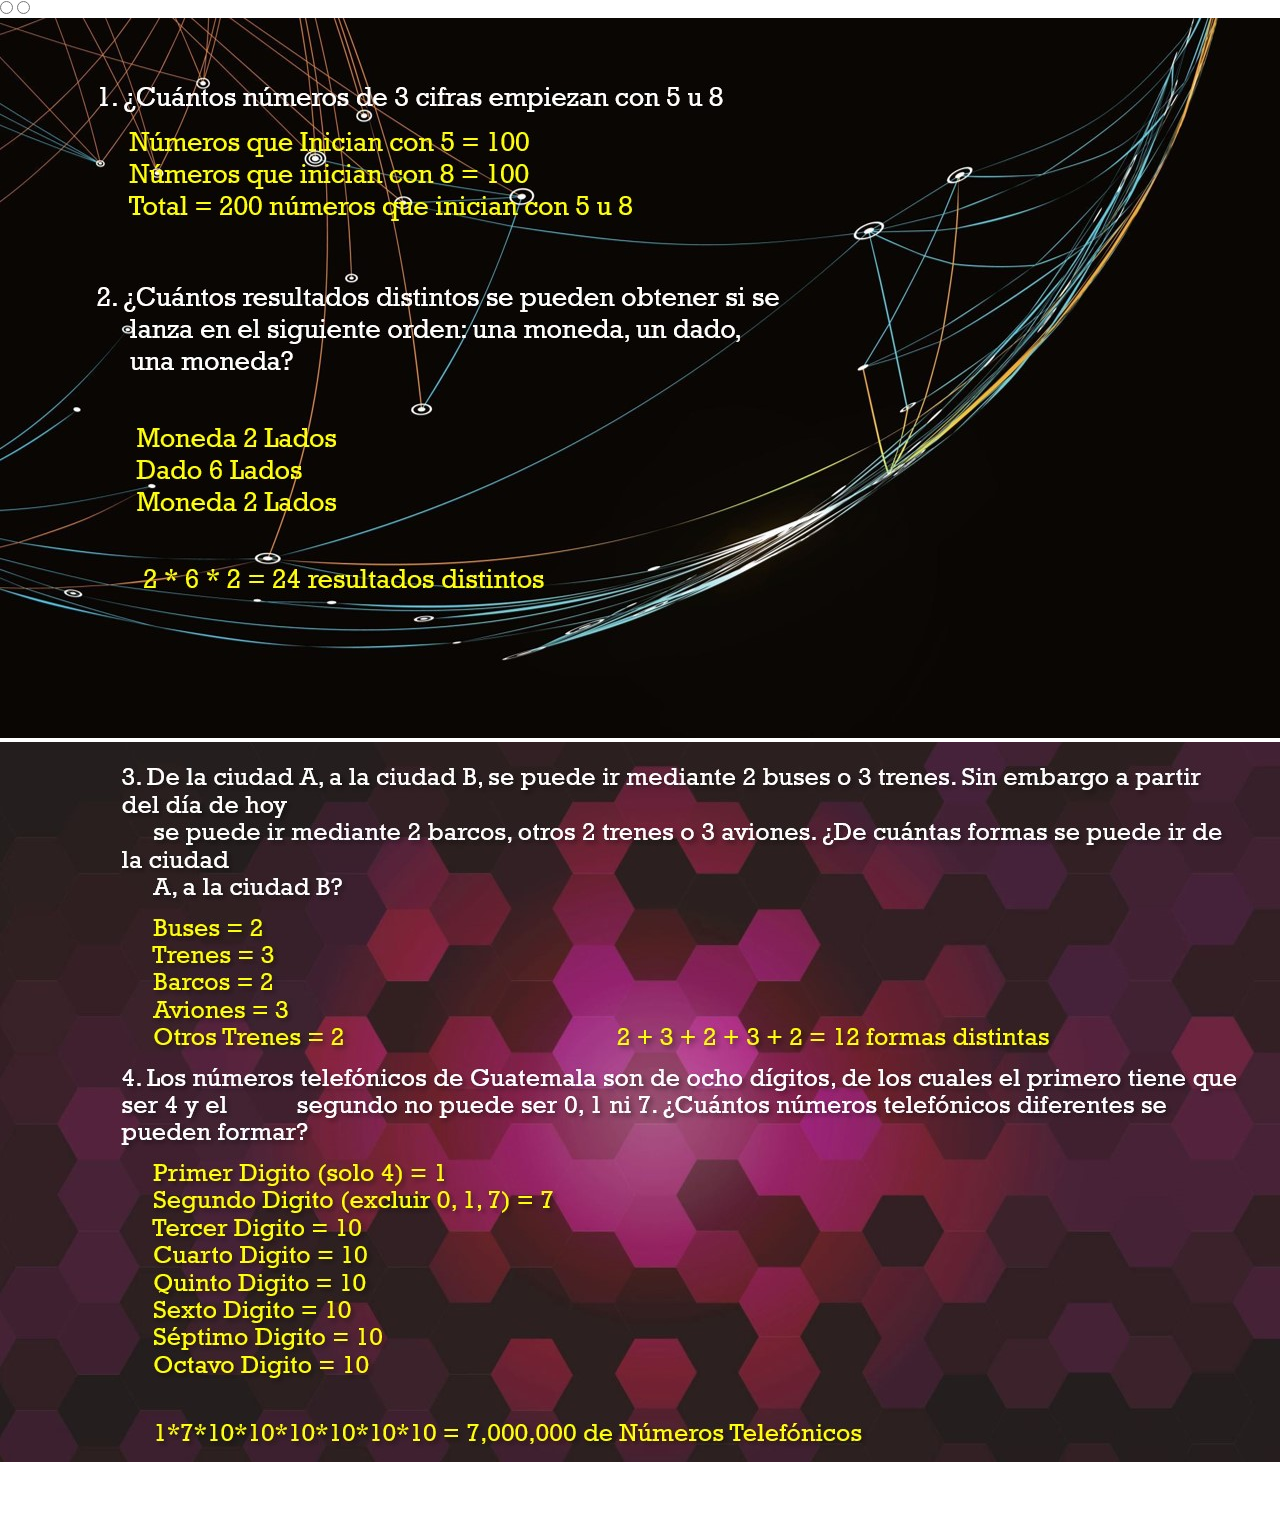
<file: proyecto de mate dicreta/tarea1.html>
<!DOCTYPE html>
<html lang="en">
<head>
    <meta charset="UTF-8">
    <link rel="stylesheet" href="estilos.css">
    <title>Tarea 1</title>
</head>
<body>
    <!--imagen start-->
    <div class="imagen">
        <div class="imagen">
            <!--radio button start-->
            <input type="radio" name="radio-btn" id="radio1">
            <input type="radio" name="radio-btn" id="radio2">
            <!--radio button end-->
            <!--slide images start-->
            <div class="imagen">
                <img src="presentacion 1.jpg">
            </div>
            <div class="imagen">
                <img src="presentacion 2.jpg">
            </div>
            
            <div>
                <ul>
                    <li><a href="enlase2.html">IR A TAREAS</a></li>
                </ul>
            </div>
            <br>
            <div>
                <ul>
                    <li><a href="index.html">MENU PRINCIPAL DEL PORTAFOLIO</a></li>
                </ul>
            </div>
            
            
            <!--slide images end-->

        </div>

    </div>
    <!--imagen end-->

</body>
</html>
</file>
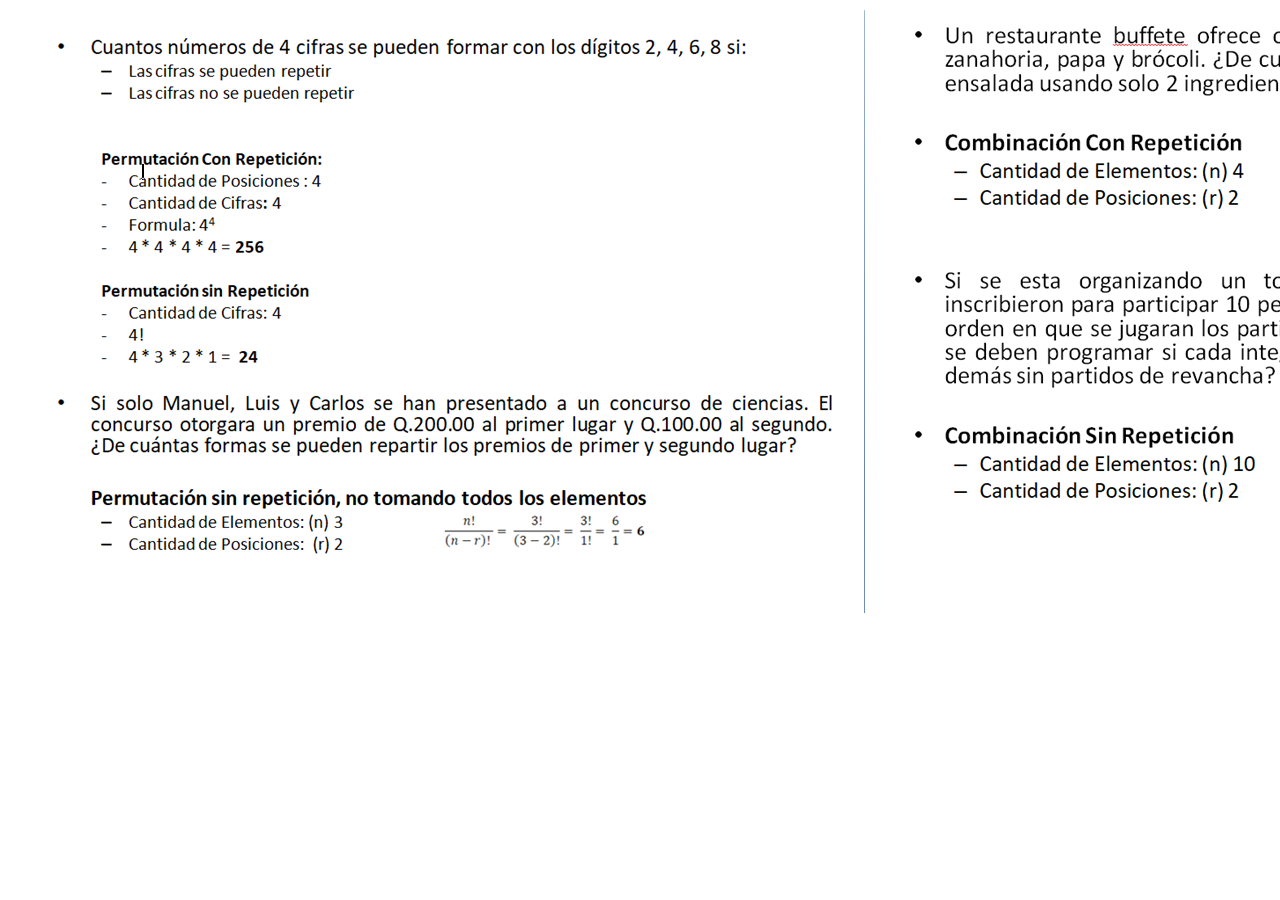
<file: proyecto de mate dicreta/tarea2.html>
<!DOCTYPE html>
<html lang="en">
<head>
    <meta charset="UTF-8">
    <link rel="stylesheet" href="estilos.css">
    <title>Tarea 2</title>
</head>
<body>
    <img src="tarea2.jpg">
    <div>
        <ul>
            <li><a href="enlase2.html">IR A TAREAS</a></li>
        </ul>
    </div>
    <br>
    <div>
        <ul>
            <li><a href="index.html">MENU PRINCIPAL DEL PORTAFOLIO</a></li>
        </ul>
    </div>
   
</body>
</html>
</file>
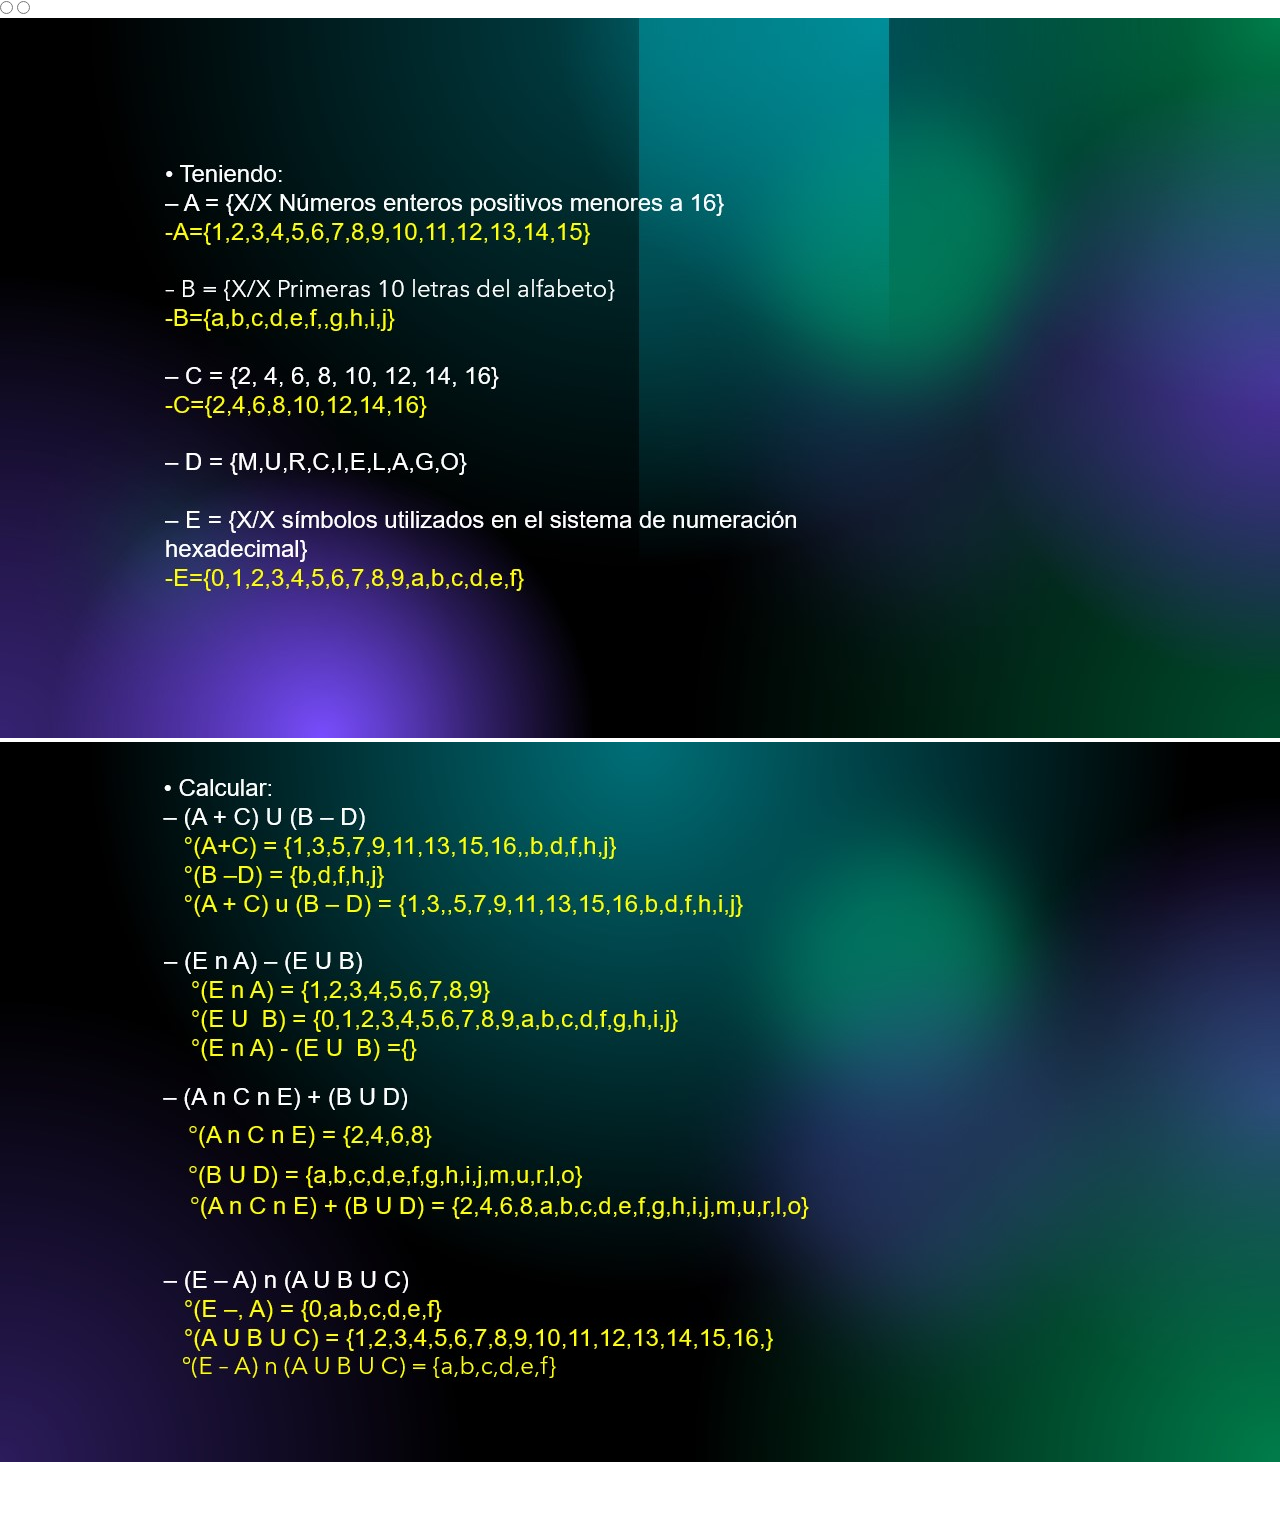
<file: proyecto de mate dicreta/tarea3.html>
<!DOCTYPE html>
<html lang="en">
<head>
    <meta charset="UTF-8">
    <link rel="stylesheet" href="estilos.css">
    <title>Tarea 3</title>
</head>
<body>
    <!--imagen start-->
    <div class="imagen">
        <div class="imagen">
            <!--radio button start-->
            <input type="radio" name="radio-btn" id="radio1">
            <input type="radio" name="radio-btn" id="radio2">
            <!--radio button end-->
            <!--slide images start-->
            <div class="imagen">
                <img src="tarea3.jpg">
            </div>
            <div class="imagen">
                <img src="tarea3.3.jpg">
            </div>
            <div>
                <ul>
                    <li><a href="enlase2.html">IR A TAREAS</a></li>
                </ul>
            </div>
            <br>
            <div>
                <ul>
                    <li><a href="index.html">MENU PRINCIPAL DEL PORTAFOLIO</a></li>
                </ul>
            </div>
            <!--slide images end-->

        </div>

    </div>
    <!--imagen end-->

</body>
</html>
</file>
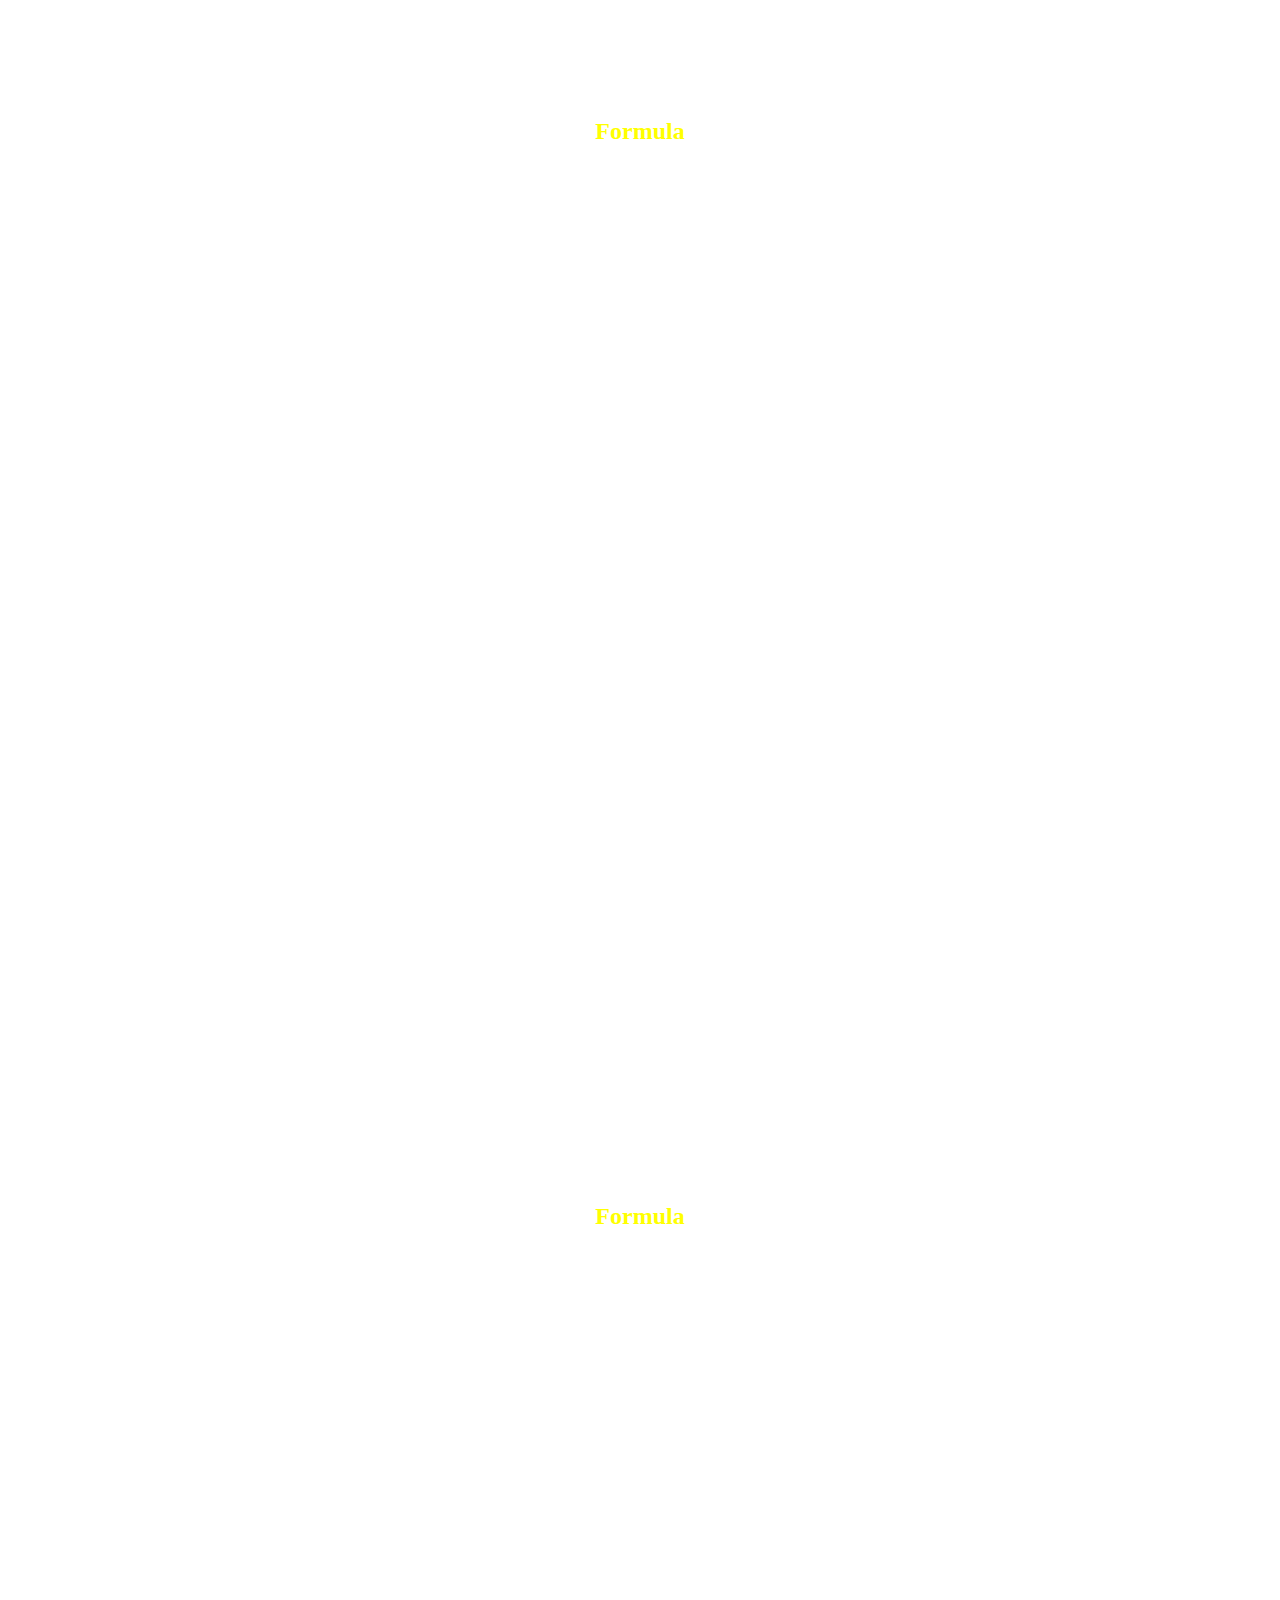
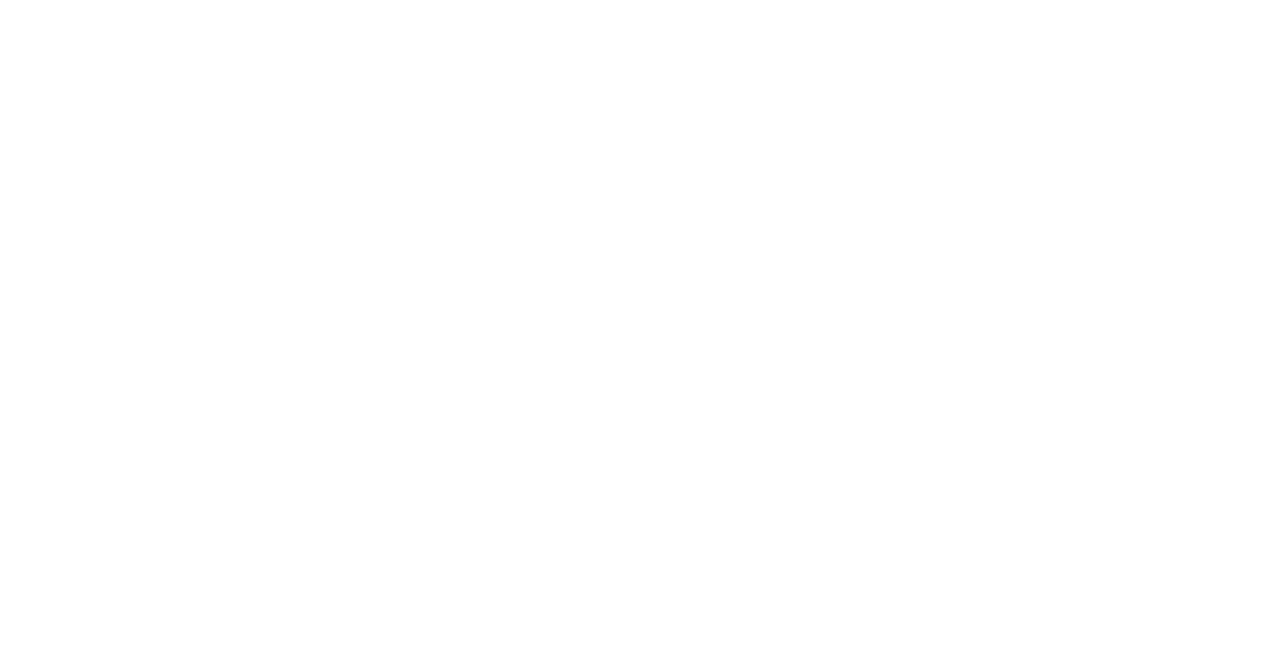
<file: proyecto de mate dicreta/tarea4.html>
<!DOCTYPE html>
<html lang="en">
<head>
    <meta charset="UTF-8">
    <link rel="stylesheet" href="tarea4.css">
    <title>Tarea 4</title>
</head>
<body>
    <center>
        <div>
            <h1 style="color: white;">EJERCICIO 1</h1>
        </div>
         <br>
       
        <div>
            <h2 style="color: yellow;">Formula</h2>
            <h2 style="color: white;">(2n + 1) = n(n+2)</h2>
        </div>
        <br>

        <div>
            <h2 style="color: white;">Cambiar por 1</h2>
            <h2 style="color: white;">(2(1)) + 1) = 1(1+2)</h2>
            <h2 style="color: white;">2 + 1 = 1(3)</h2>
            <h2 style="color: white;">3 = 3</h2>
        </div>
        <br>

        <div>
            <h2 style="color: white;">Comprobar con K</h2>
            <h2 style="color: white;">(2k + 1) = k(k+2)</h2>
        </div>
        <br>

        <div>
            <h2 style="color: white;">Comprobar con k + 1</h2>
            <h2 style="color: white;">(2k + 1 + 1) = k + 1 (k + 1 +2)</h2>
            <h2 style="color: white;">(2(k + 1) + 1) = k + 1 (k + 1 +2)</h2>
            <h2 style="color: white;">(2(k + 1) + 1) = (k + 1) (k + 3)</h2>
        </div>
        <br>

        <div>
            <h2 style="color: white;">Comprobación</h2>
            <h2 style="color: white;">K(k + 2) + 2(k + 1) + 1</h2>
            <h2 style="color: white;">K2 + 2k + 2k + 2 + 1</h2>
            <h2 style="color: white;">K2 + 4k + 3</h2>
            <h2 style="color: white;">(k + 1) (k + 3)</h2>
         </div>
        <br>

        <div>
            <h1 style="color: white;">EJERCICIO 2</h1>
        </div>
        <br>

        <div>
            <h2 style="color: yellow;">Formula</h2>
            <h2 style="color: white;">4n + 1 = n(2n+3)</h2>
        </div>
        <br>

        <div>
            <h2 style="color: white;">Cambiar por 1</h2>
            <h2 style="color: white;">4(1) + 1 = 1(2(1) + 3)</h2>
            <h2 style="color: white;">4 + 1 = 1 (2 + 3)</h2>
            <h2 style="color: white;">5 = 5</h2>
        </div>
        <br>

        <div>
            <h2 style="color: white;">Comprobar con K</h2>
            <h2 style="color: white;">4k + 1 = k(2k + 3)</h2>
        </div>
        <br>

        <div>
            <h2 style="color: white;">Comprobar con k + 1</h2>
            <h2 style="color: white;">4(k + 1) + 1 = k + 1 (2(k + 1) +3)</h2>
            <h2 style="color: white;">4k + 4 + 1 = k + 1 (2k + 2 +3)</h2>
            <h2 style="color: white;">4k + 4 + 1 = 2k2 + 2k + 3k + 2k + 2 + 3</h2>
            <h2 style="color: white;">4k + 4 + 1 = 2k2 + 7k + 5</h2>
        </div>
        <br>

        <div>
            <h2 style="color: white;">Comprobación</h2>
            <h2 style="color: white;">K(2k + 3) + 4k + 4 + 1</h2>
            <h2 style="color: white;">2k2 + 3k + 4k + 4 + 1</h2>
            <h2 style="color: white;">2k2 + 7k + 5</h2>
        </div>
    
    </center>
    <div>
        <ul>
            <li style="color: white;"><a href="enlase2.html" style="color: white;">IR A TAREAS</a></li>
        </ul>
    </div>
    <br>
    
    <div>
        <ul>
            <li style="color: white;"><a href="index.html" style="color: white;">MENU PRINCIPAL DEL PORTAFOLIO</a></li>
        </ul>
    </div>
           
            
        
   
</body>
</html>
</file>
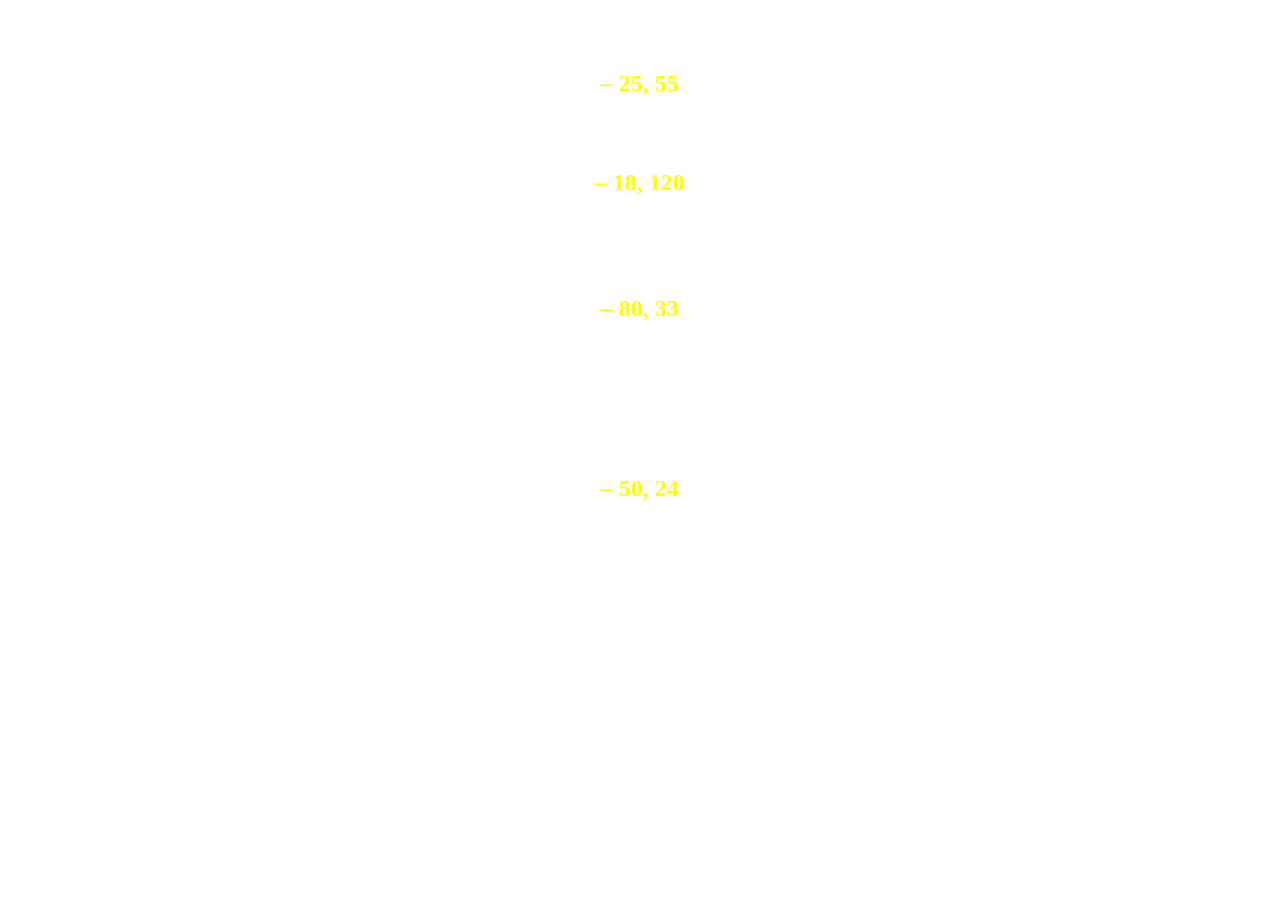
<file: proyecto de mate dicreta/tarea5.html>
<!DOCTYPE html>
<html lang="en">
<head>
    <meta charset="UTF-8">
    <link rel="stylesheet" href="estilos.css">
    <title>Tarea 5</title>
</head>
<bod>
    <center>
        <div>
            <div>
                <h1>• Utilizando el algoritmo de EUCLIDES calcular el MCD de:</h1>
            </div>
            <br>

            <div>
                <h2 style="color: yellow;">– 25, 55</h2>
                <h2 style="color: white;">• 55 = 25 * 2 + 5</h2>
                <h2 style="color: white;">• 25 = 5 * 5 + 0</h2>
            </div>
            <br>

            <div>
                <h2 style="color: yellow;">– 18, 120</h2>
                <h2 style="color: white;">• 120 = 18 * 6 + 12</h2>
                <h2 style="color: white;">• 18 = 12 * 1 + 6</h2>
                <h2 style="color: white;">• 12 = 6 * 2 + 0</h2>
            </div>
            <br>

            <div>
                <h2 style="color: yellow;">– 80, 33</h2>
                <h2 style="color: white;">• 80 = 33 * 2 + 14</h2>
                <h2 style="color: white;;">• 33 = 14 * 2 + 5</h2>
                <h2 style="color: white;">• 14 = 5 * 2 + 4</h2>
                <h2 style="color: white;">• 5 = 4 * 1 + 1</h2>
                <h2 style="color: white;">• 4 = 1 * 4 + 0</h2>
            </div>
            <br>

            <div>
                <h2 style="color: yellow;">– 50, 24</h2>
                <h2 style="color: white;">• 50 = 24 * 2 + 2</h2>
                <h2 style="color: white;">• 24 = 2 * 12 + 0</h2>
            </div>

        </div>
    </center>
        
    <div>
        <ul>
            <li><a href="enlase2.html">IR A TAREAS</a></li>
        </ul>
    </div>
    <br>
    <div>
        <ul>
            <li><a href="index.html">MENU PRINCIPAL DEL PORTAFOLIO</a></li>
        </ul>
    </div>
</body>
</html>
</file>
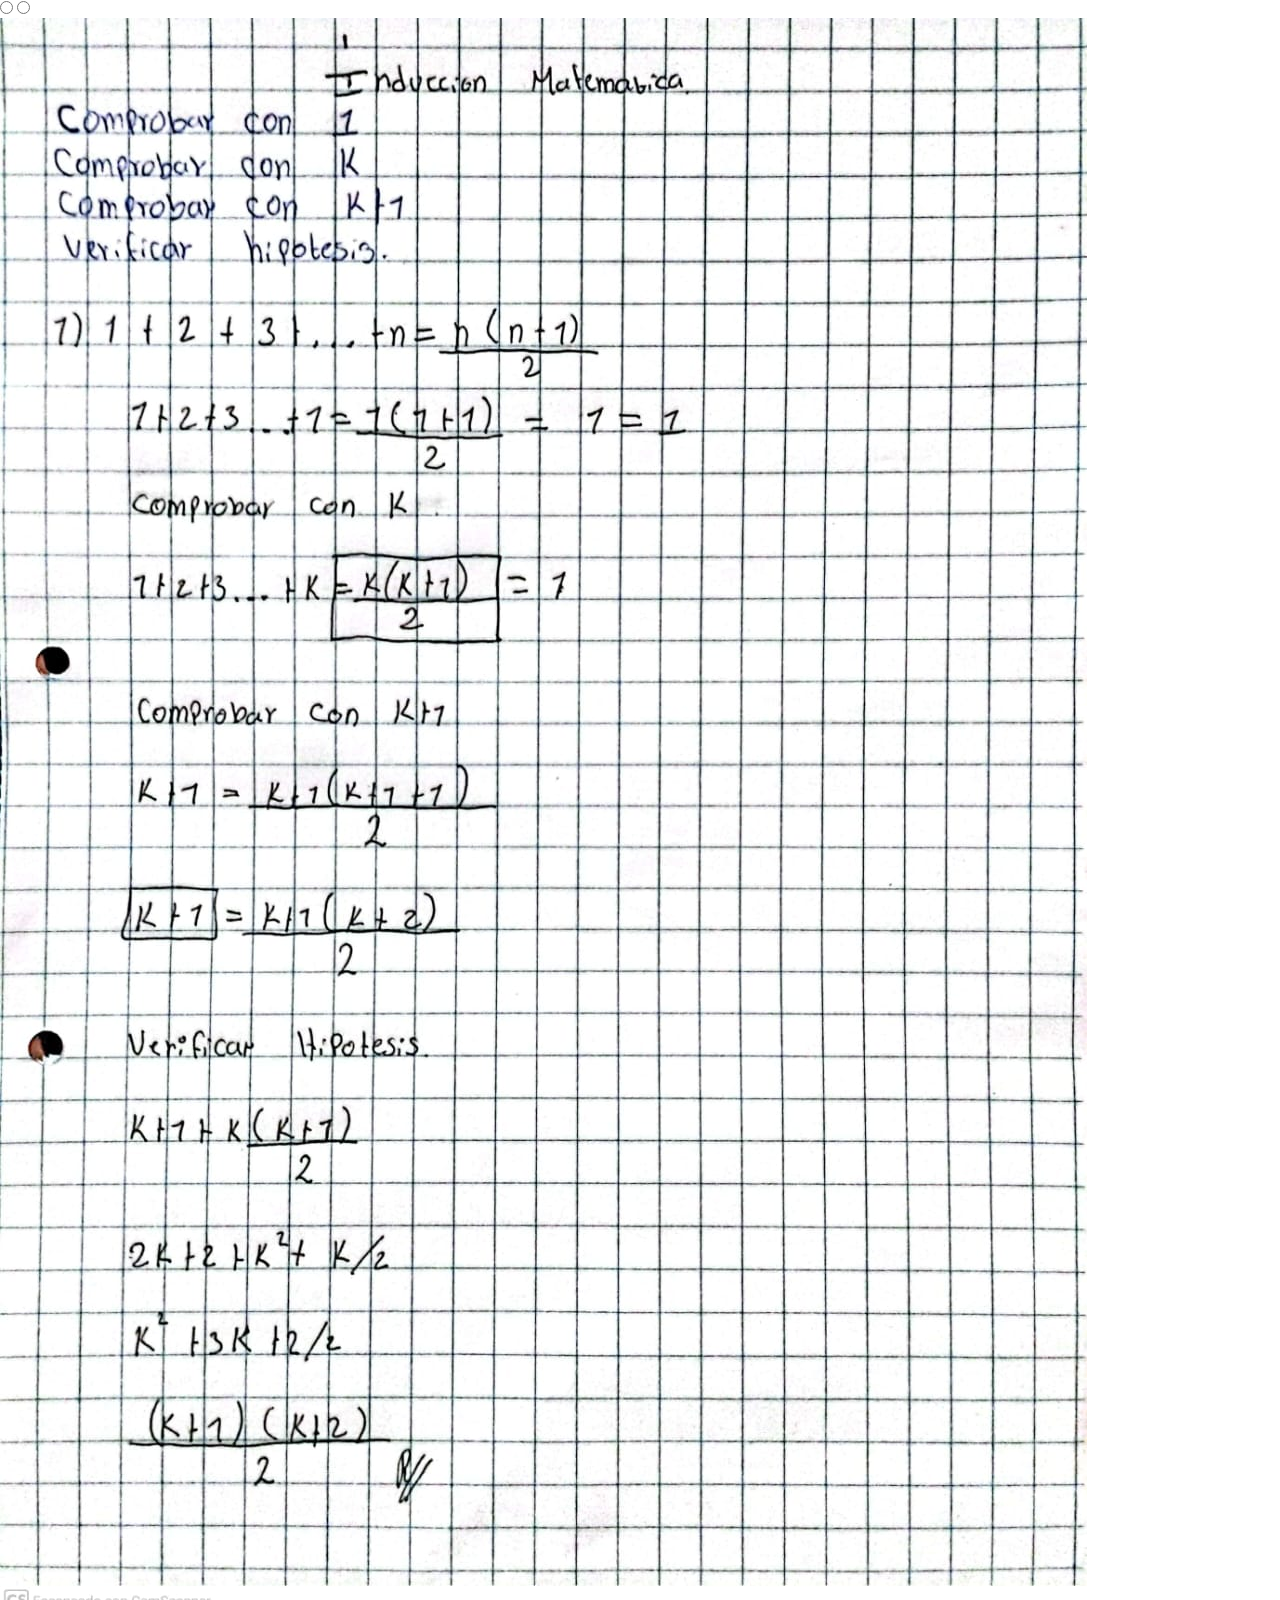
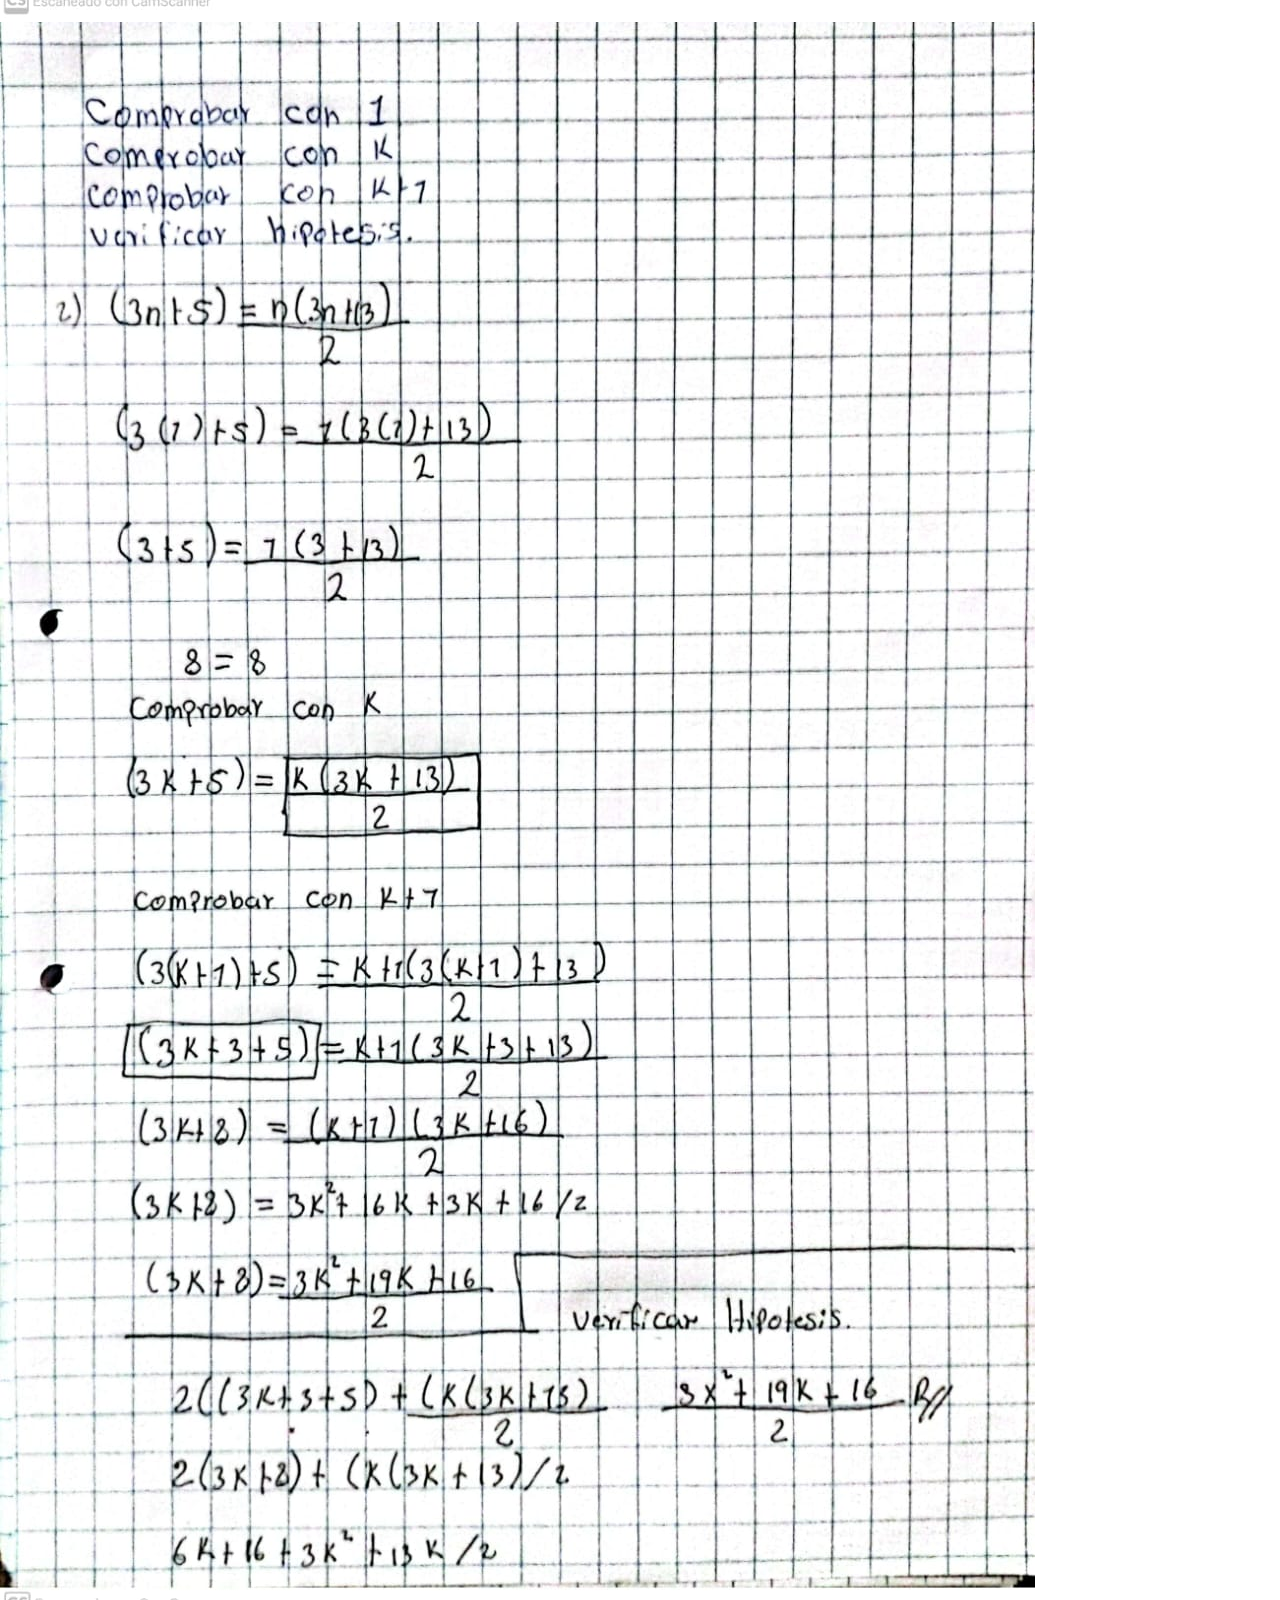
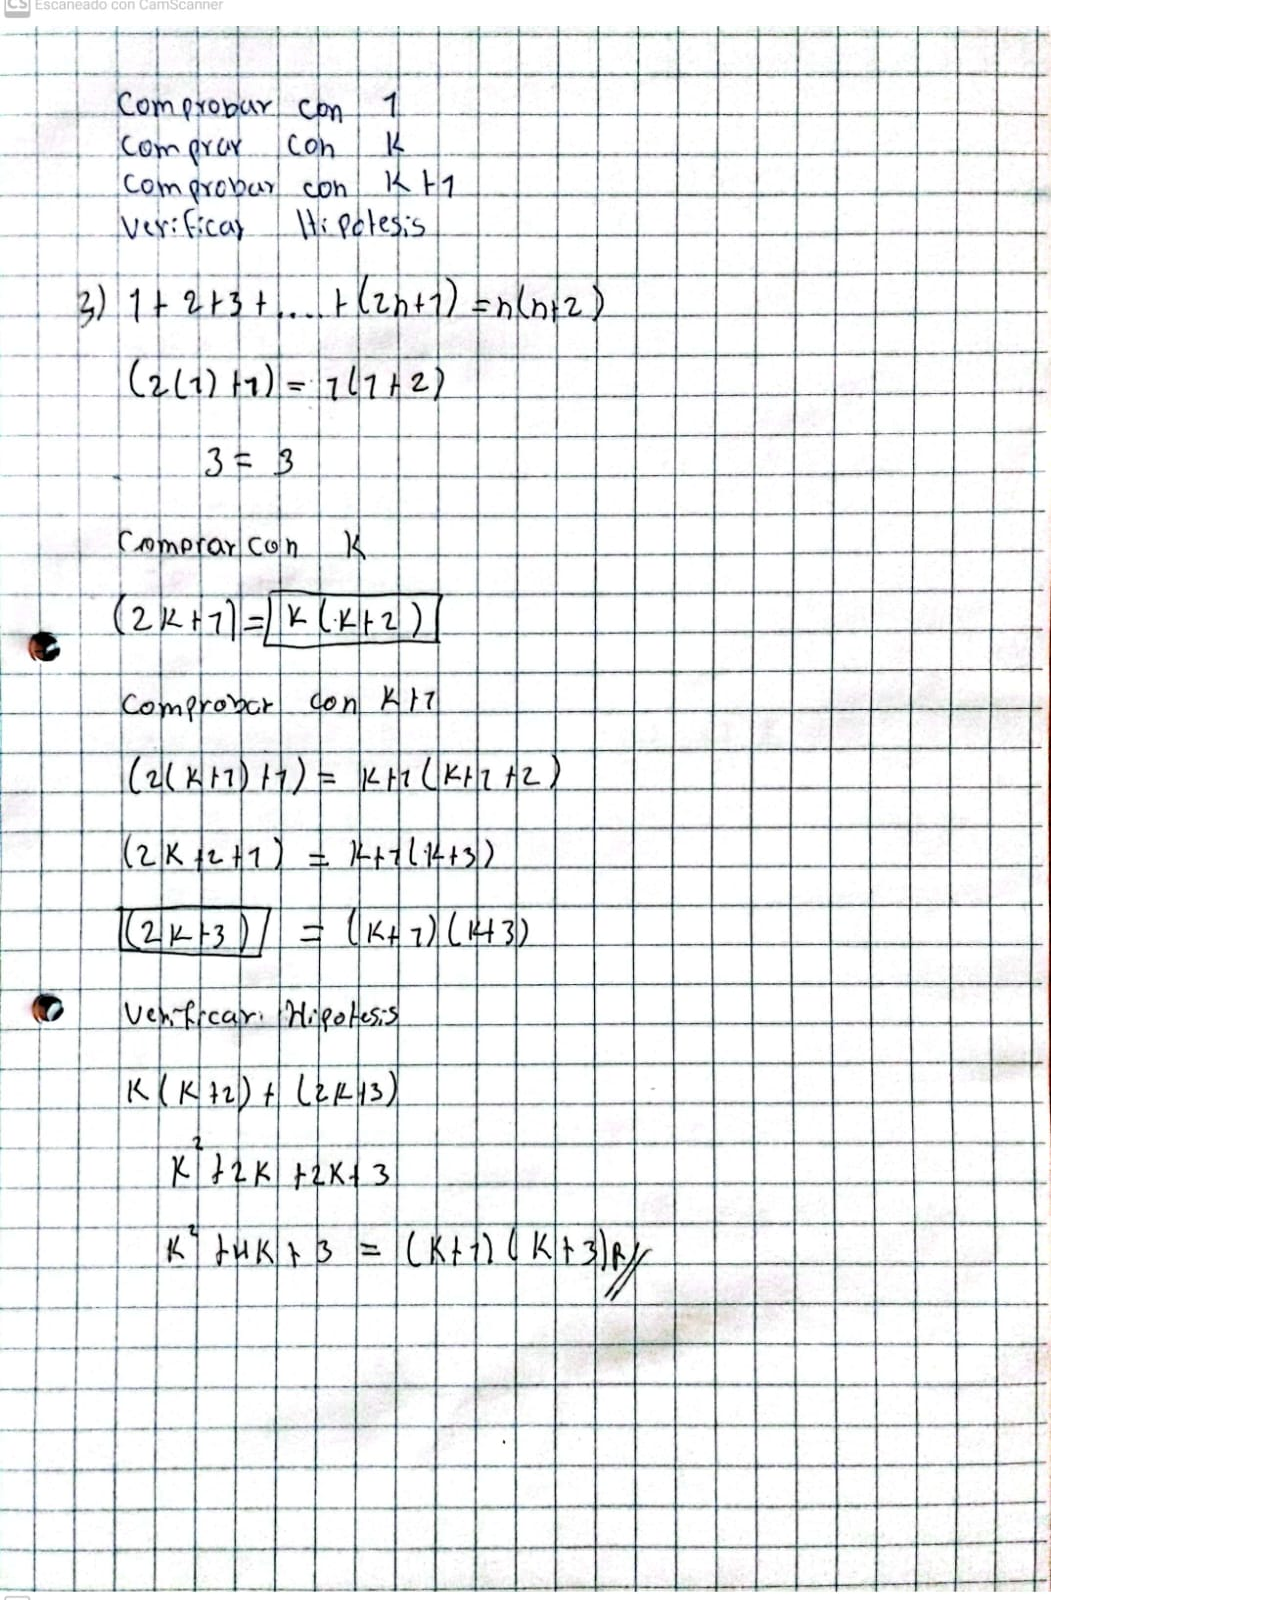
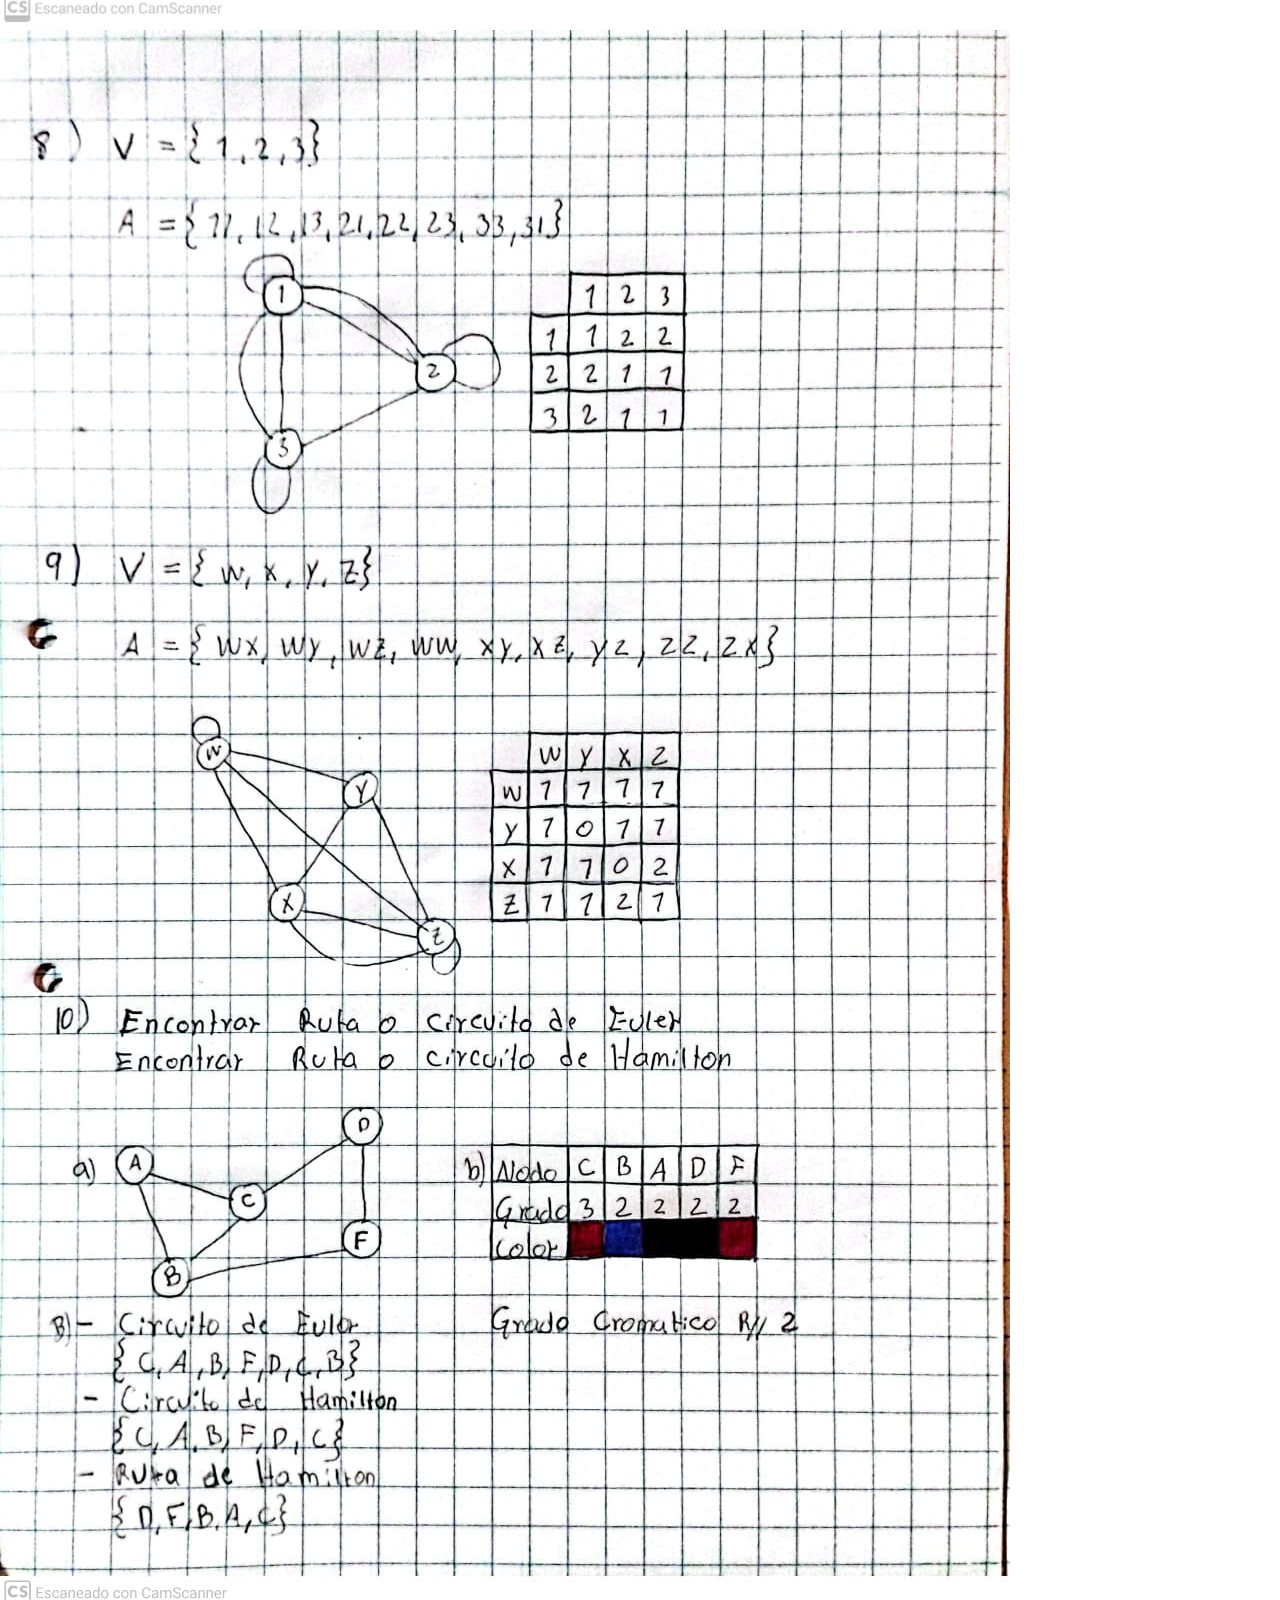
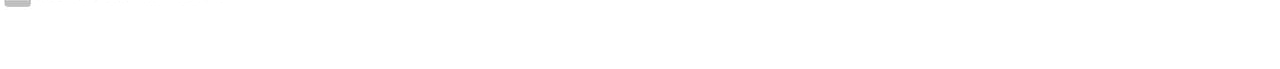
<file: proyecto de mate dicreta/tarea6y7.htm>
<!DOCTYPE html>
<html lang="en">
<head>
    <meta charset="UTF-8">
    <link rel="stylesheet" href="estilos.css">
    <title>Tarea 6 y 7</title>
</head>
<body>
    <!--imagen start-->
    <div class="imagen">
        <div class="imagen">
            <!--radio button start-->
            <input type="radio" name="radio-btn" id="radio1">
            <input type="radio" name="radio-btn" id="radio2">
            <!--radio button end-->
            <!--slide images start-->

            <div class="imagen">
                <img src="tarea6y7.jpeg">
            </div>


            <div class="imagen">
                <img src="tarea6y7.1.jpeg">
            </div>


            <div class="imagen">
                <img src="tarea6y7.2.jpeg">
            </div>

            <div class="imagen">
                <img src="tarea6y7.3.jpeg">
            </div>

            
            <div>
                <ul>
                    <li><a href="enlase2.html">IR A TAREAS</a></li>
                </ul>
            </div>
            <br>
            <div>
                <ul>
                    <li><a href="index.html">MENU PRINCIPAL DEL PORTAFOLIO</a></li>
                </ul>
            </div>
            
            
            <!--slide images end-->
</file>
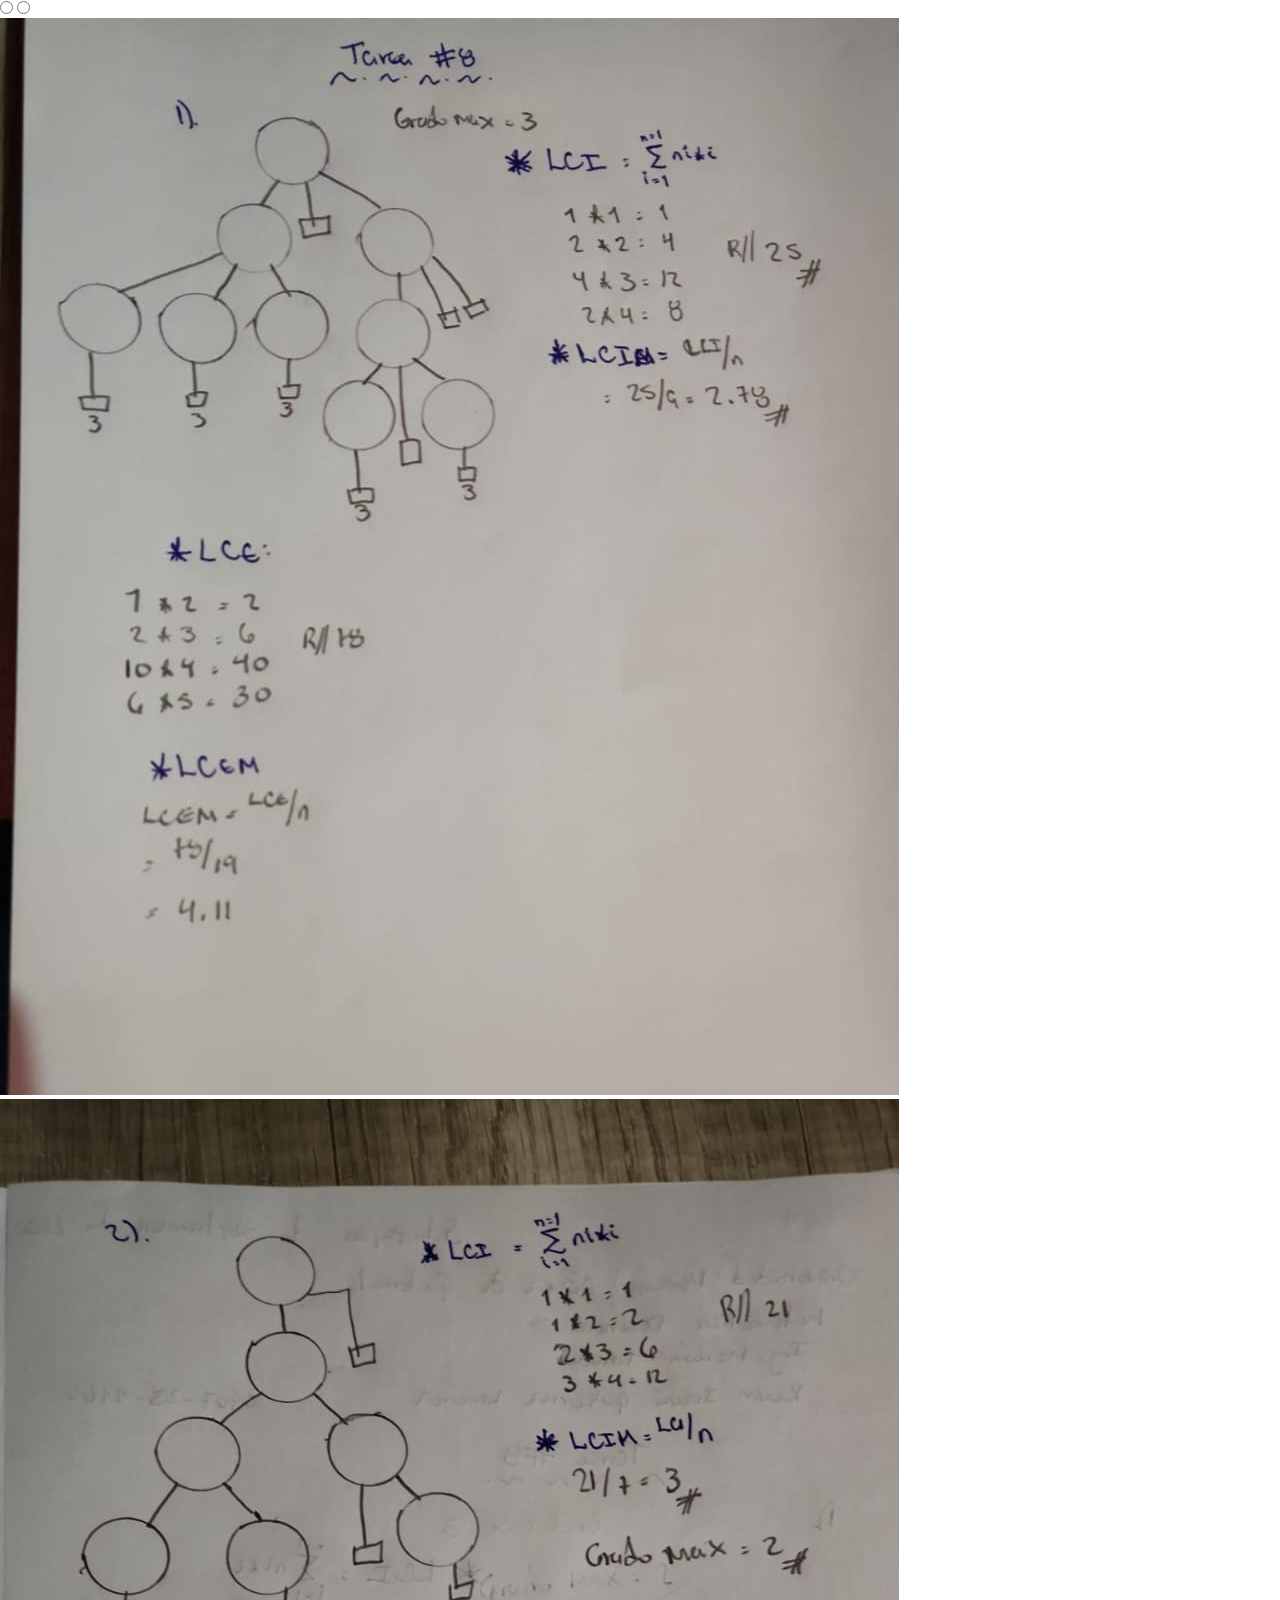
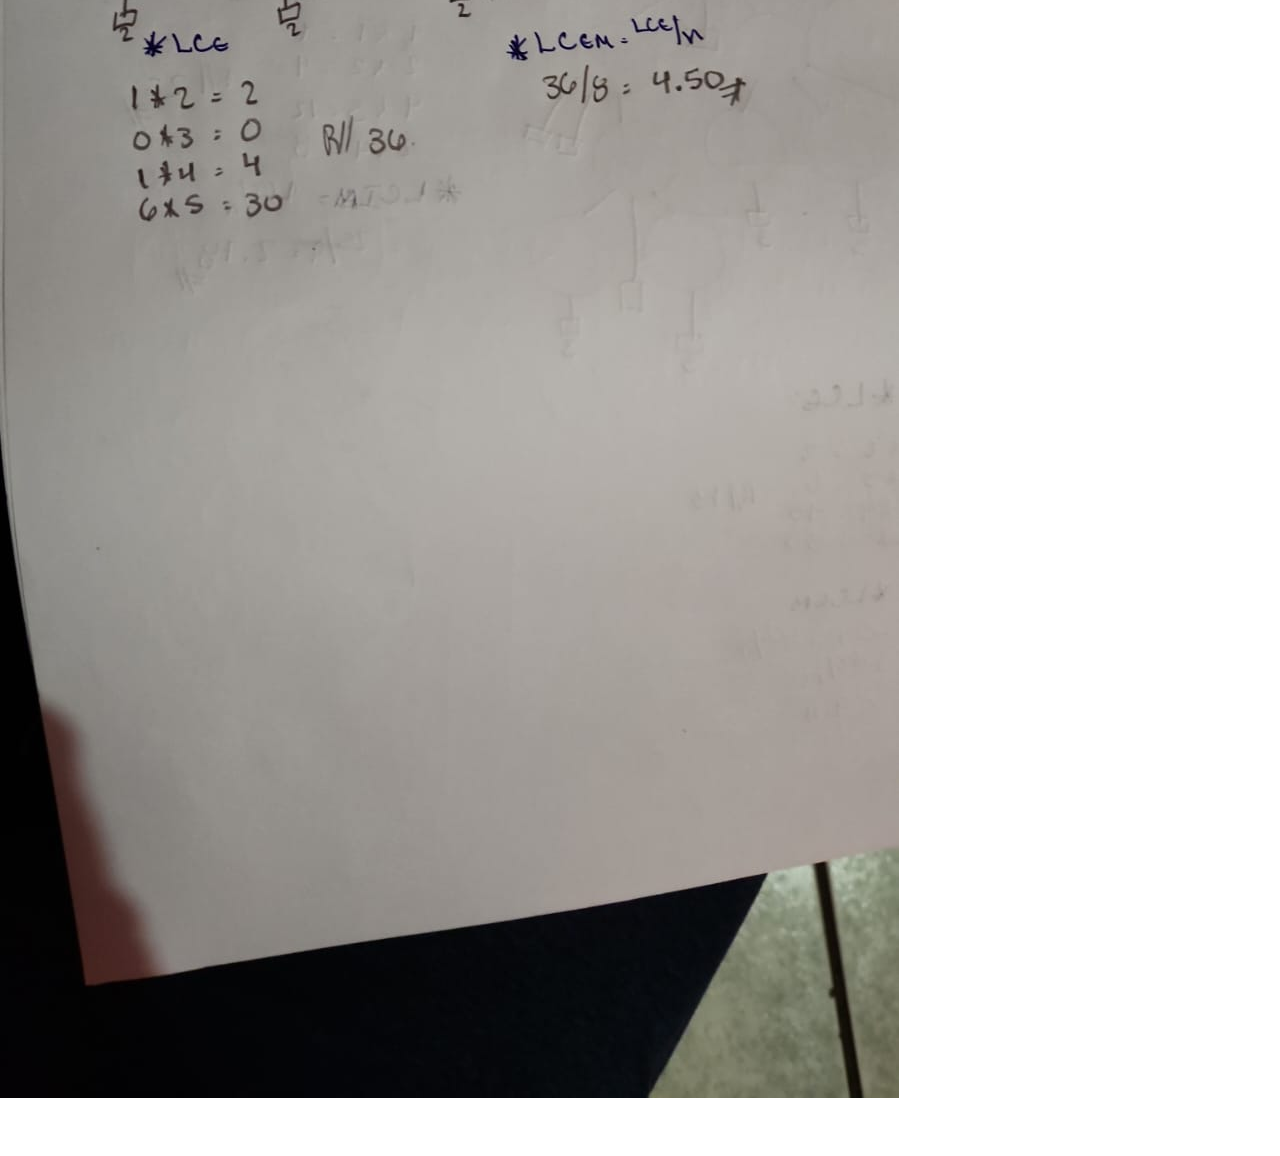
<file: proyecto de mate dicreta/tarea8.html>
<!DOCTYPE html>
<html lang="en">
<head>
    <meta charset="UTF-8">
    <link rel="stylesheet" href="estilos.css">
    <title>Tarea 1</title>
</head>
<body>
    <!--imagen start-->
    <div class="imagen">
        <div class="imagen">
            <!--radio button start-->
            <input type="radio" name="radio-btn" id="radio1">
            <input type="radio" name="radio-btn" id="radio2">
            <!--radio button end-->
            <!--slide images start-->
            <div class="imagen">
                <img src="tarea8.jpeg">
            </div>
            <div class="imagen">
                <img src="tarea8.1.jpeg">
            </div>
            
            <div>
                <ul>
                    <li><a href="enlase2.html">IR A TAREAS</a></li>
                </ul>
            </div>
            <br>
            <div>
                <ul>
                    <li><a href="index.html">MENU PRINCIPAL DEL PORTAFOLIO</a></li>
                </ul>
            </div>
            
            
            <!--slide images end-->

        </div>

    </div>
    <!--imagen end-->

</body>
</html>
</file>
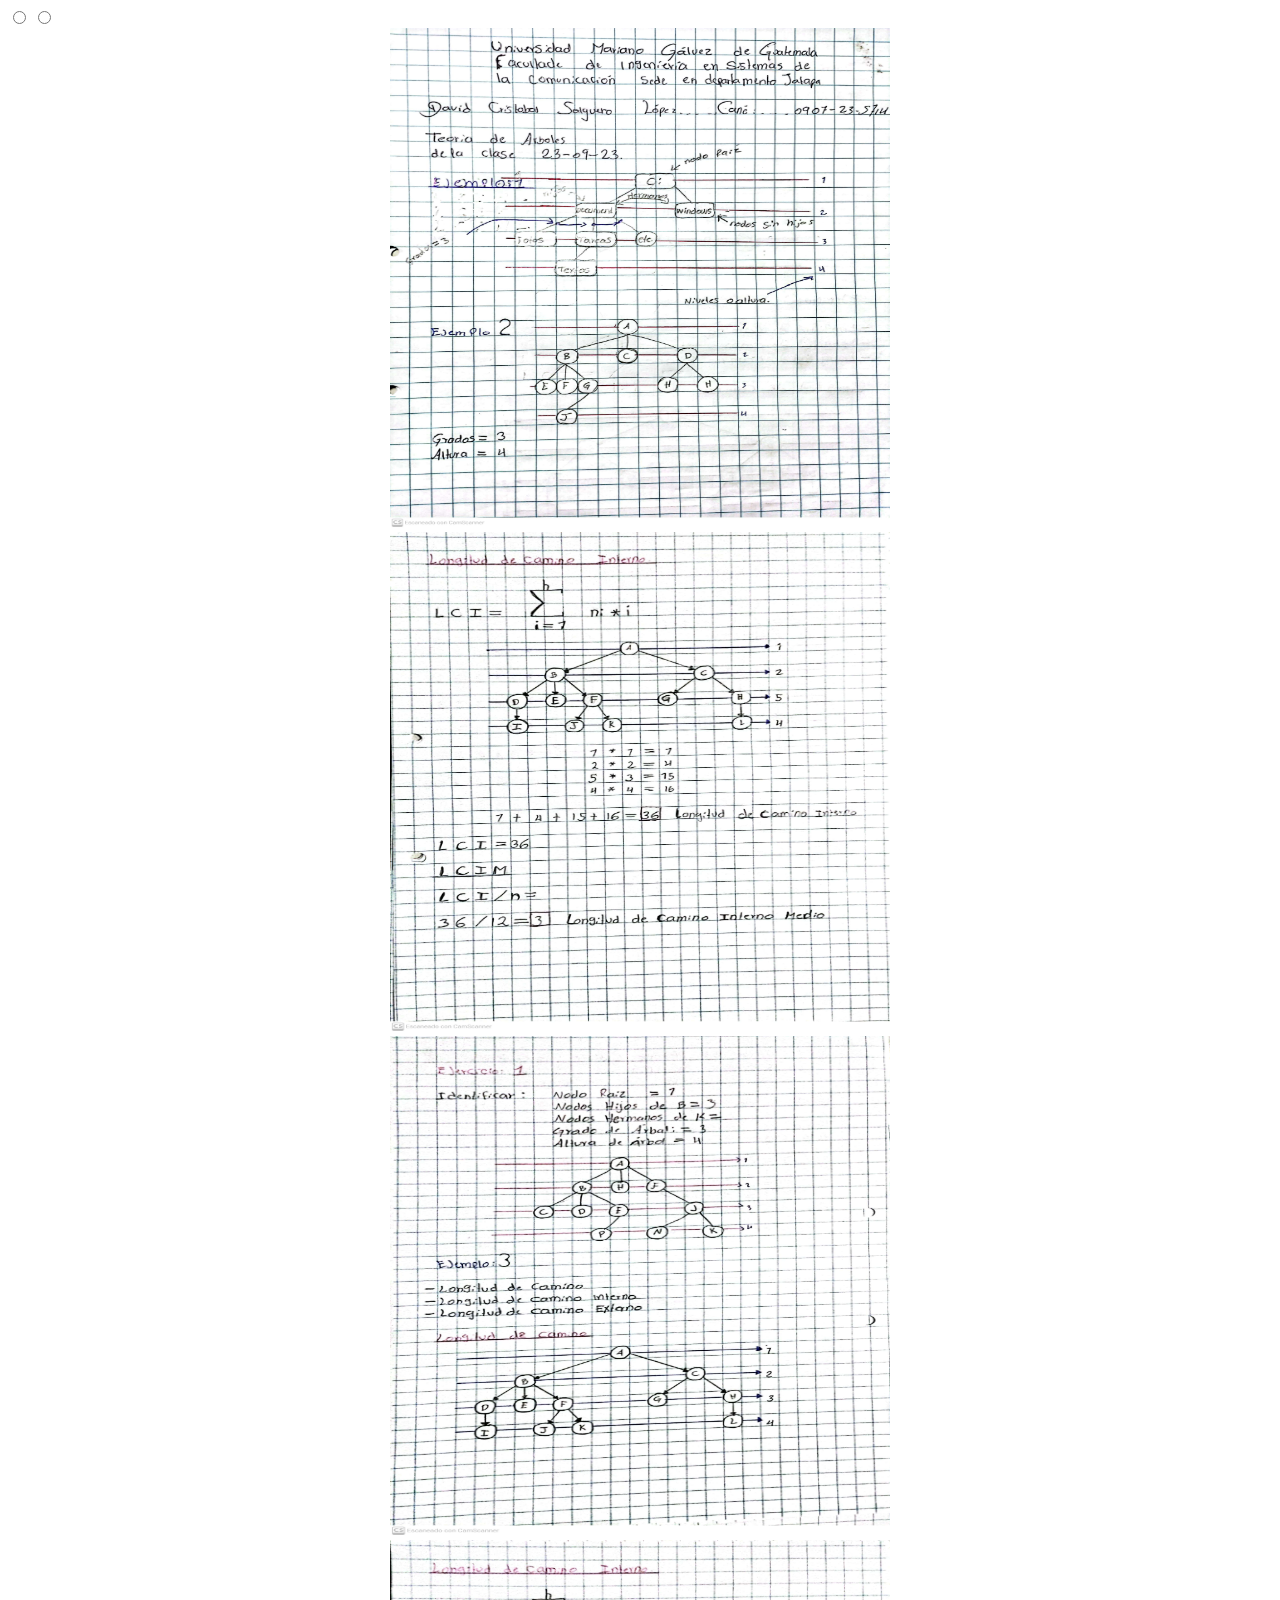
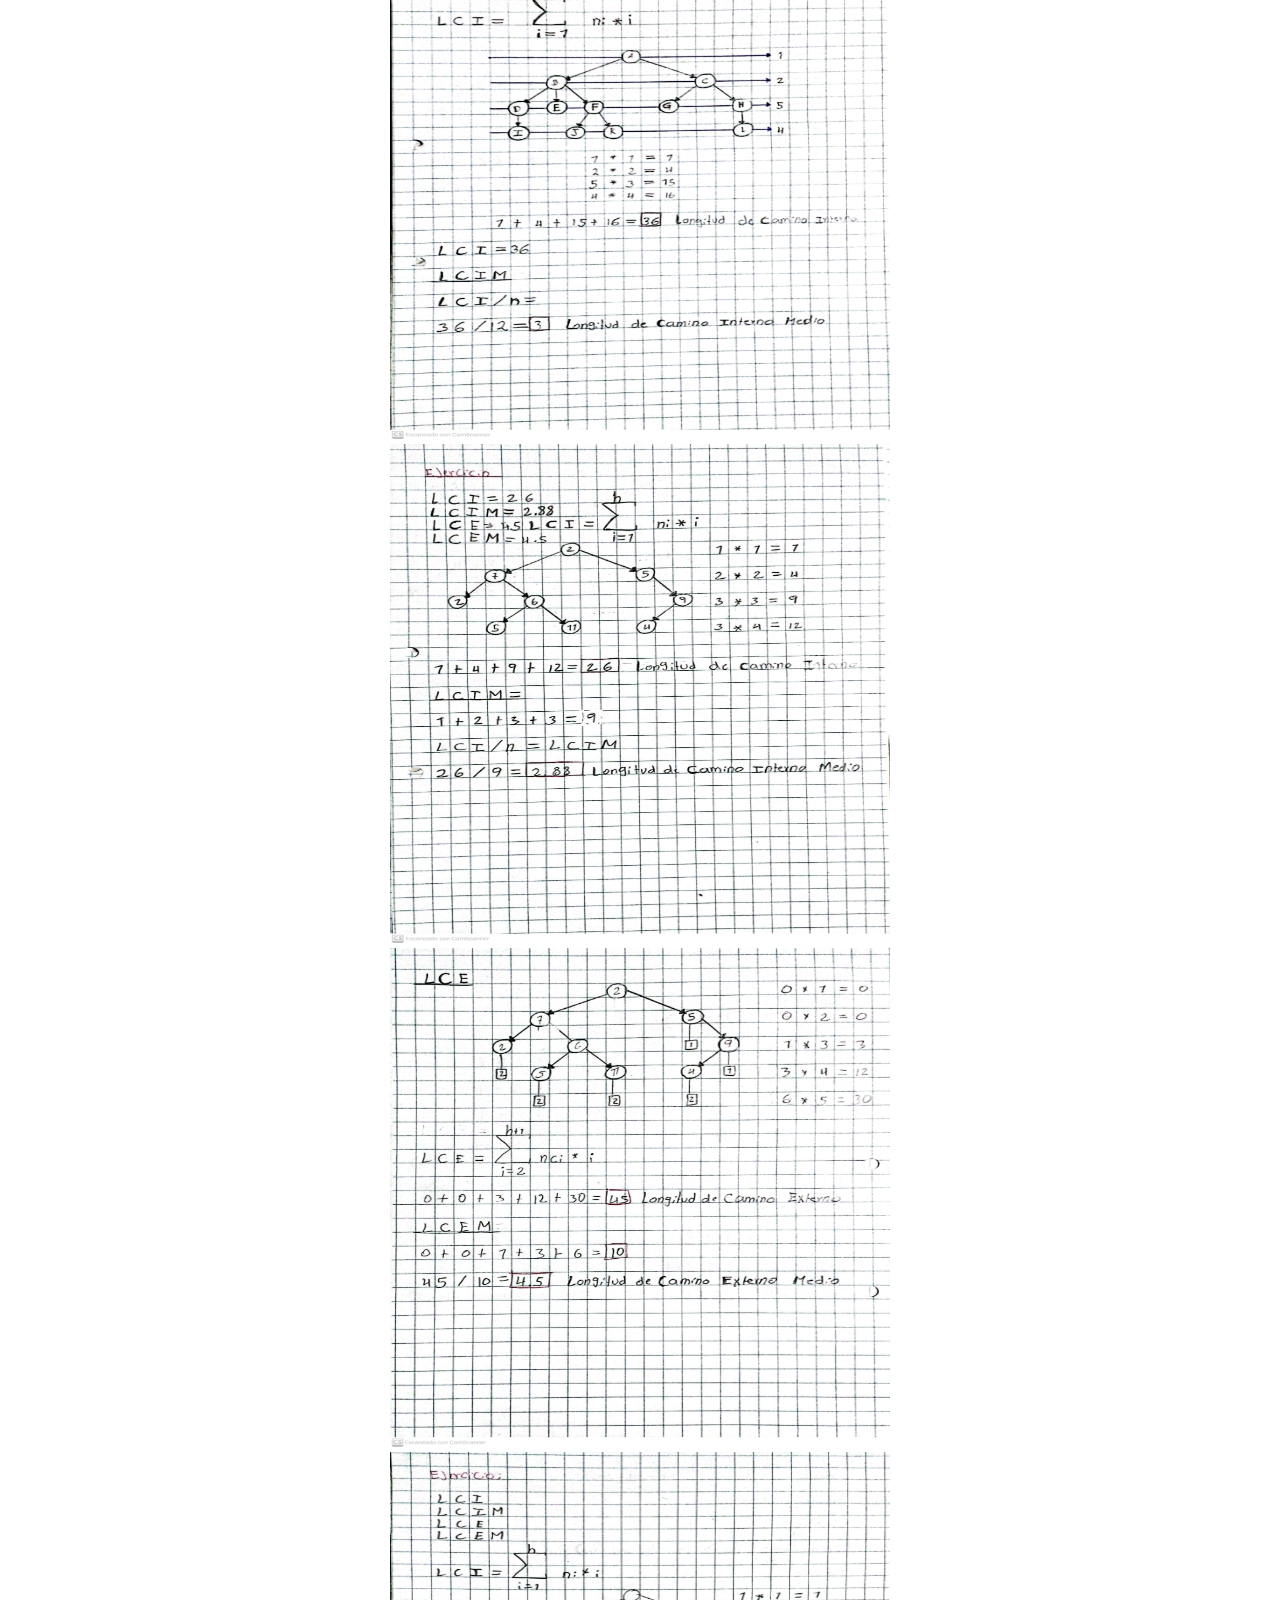
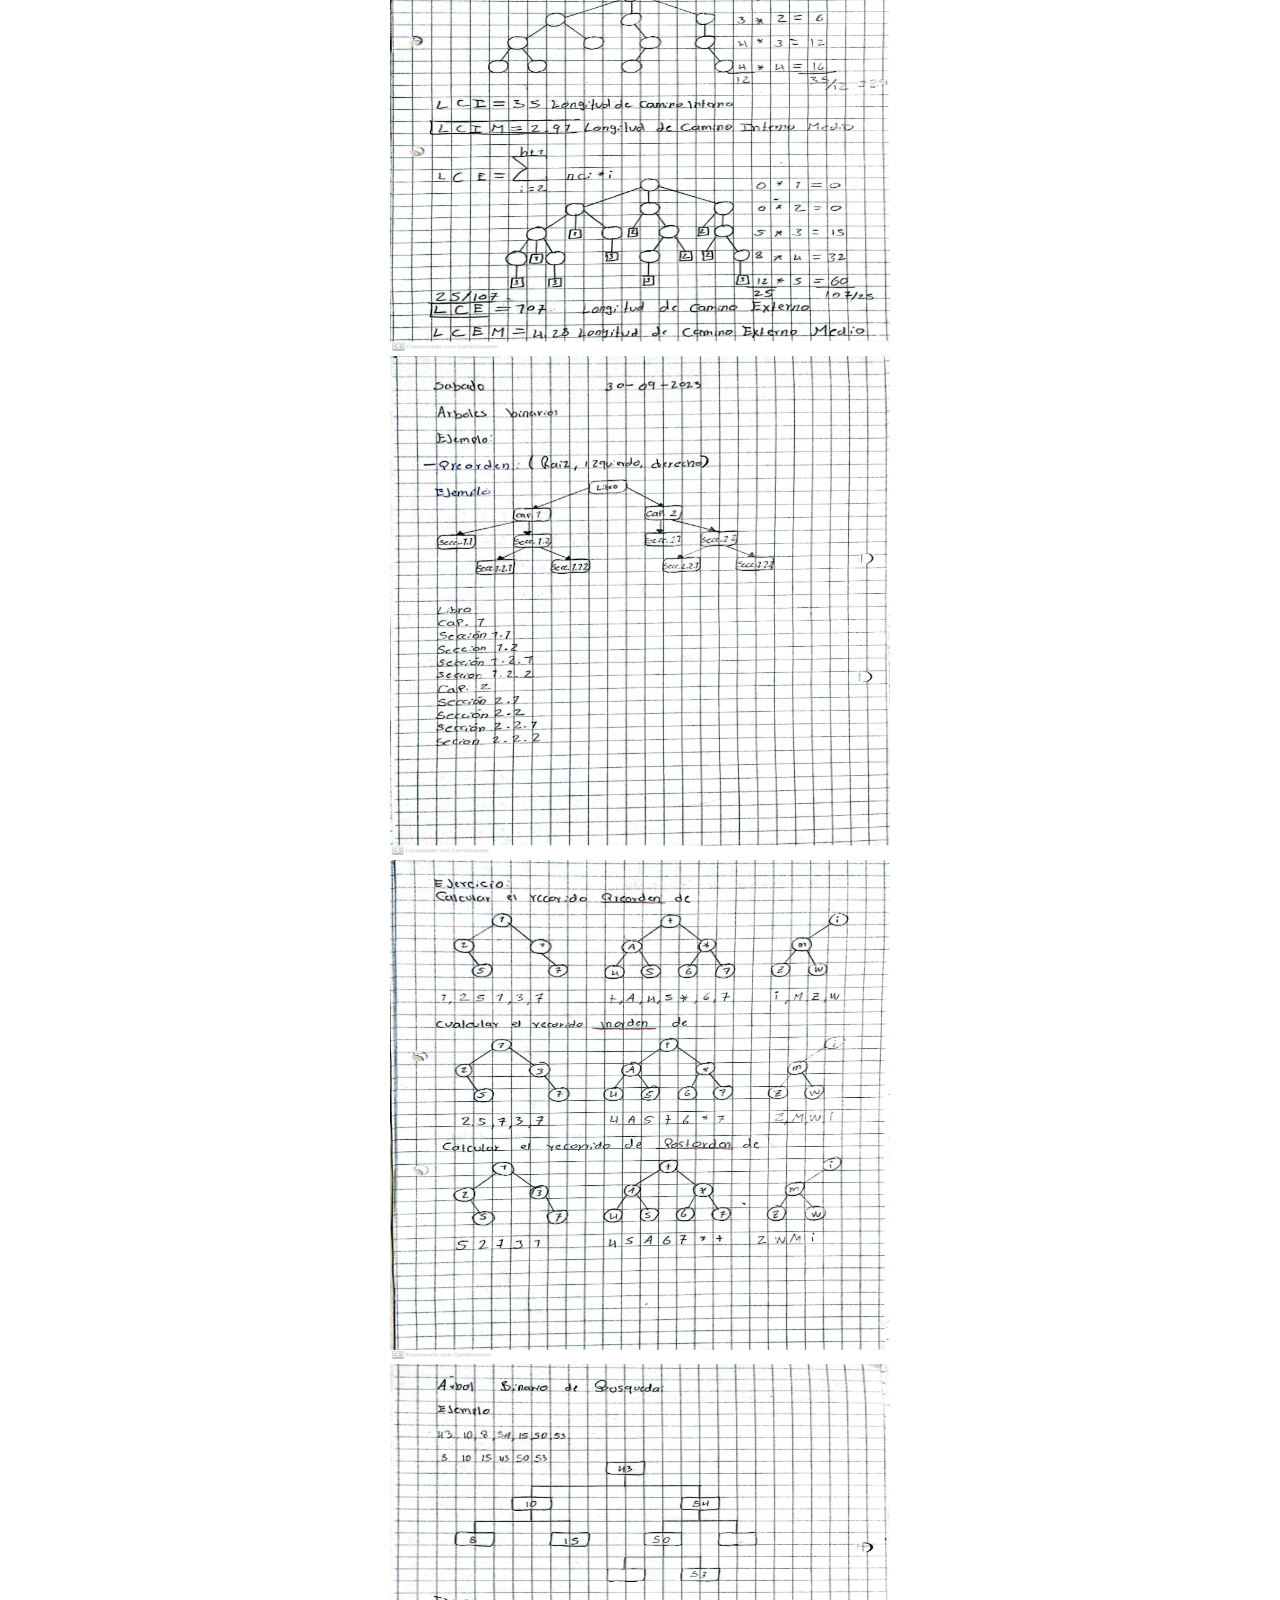
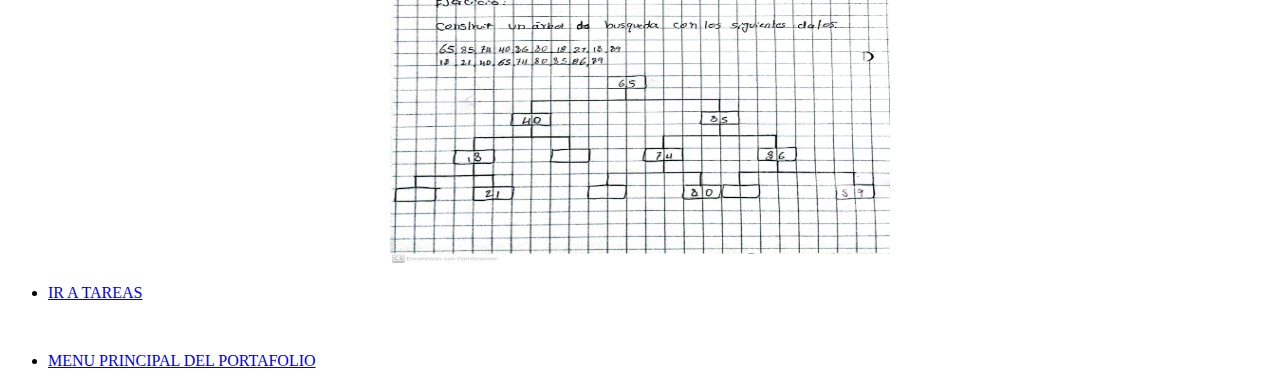
<file: proyecto de mate dicreta/tarea9.html>
<!DOCTYPE html>
<html lang="en">
<head>
    <meta charset="UTF-8">
    <title>Tarea 1</title>
</head>
<body>
    <!--imagen start-->
    <div class="imagen">
        <div class="imagen">
            <!--radio button start-->
            <input type="radio" name="radio-btn" id="radio1">
            <input type="radio" name="radio-btn" id="radio2">
            <!--radio button end-->
            <!--slide images start-->
            <div class="imagen">
                <center>
                    <img src="hoja1.jpg" width="500px" height="500px" alt="600px">
                </center>
                
            </div>

            <div class="imagen">
                <center>
                    <img src="hoja2.jpg" width="500px" height="500px" alt="600px">
                </center>
                
            </div>
            
            <div class="imagen">
                <center>
                    <img src="hoja3.jpg" width="500px" height="500px" alt="600px">

                </center>
                
            </div>

            <div class="imagen">
                <center>
                    <img src="hoja4.jpg" width="500px" height="500px" alt="600px">
                </center>
                
            </div>

            <div class="imagen">
                <center>
                    <img src="hoja5.jpg" width="500px" height="500px" alt="600px">
                </center>
                
            </div>

            <div class="imagen">
                <center>
                    <img src="hoja6.jpg" width="500px" height="500px" alt="600px">
                </center>
                
            </div>

            <div class="imagen">
                <center>
                    <img src="hoja7.jpg" width="500px" height="500px" alt="600px">
                </center>
                
            </div>

            <div class="imagen">
                <center>
                    <img src="hoja8.jpg" width="500px" height="500px" alt="600px">
                </center>
                
            </div>

            <div class="imagen">
                <center>
                    <img src="hoja9.jpg" width="500px" height="500px" alt="600px">
                </center>
               
            </div>

            <div class="imagen">
                <center>
                    <img src="hoja10.jpg" width="500px" height="500px" alt="600px">
                </center>
                
            </div>

            <div>
                <ul>
                    <li><a href="enlase2.html">IR A TAREAS</a></li>
                </ul>
            </div>
            <br>
            <div>
                <ul>
                    <li><a href="index.html">MENU PRINCIPAL DEL PORTAFOLIO</a></li>
                </ul>
            </div>
            
            
            <!--slide images end-->

        </div>

    </div>
    <!--imagen end-->

</body>
</html>
</file>
<file: proyecto de mate dicreta/estilos.css>
.img{
    border-radius: 25px;
    width: 140px;
    height: 200px;

}

body{
background-image: url('https://png.pngtree.com/thumb_back/fh260/background/20230524/pngtree-an-illustration-of-a-city-on-a-neon-neon-lit-river-image_2608449.jpg');
}

*{
    margin: 0;
    padding: 0;

}

body{
    background-image: -o-linear-gradient(rgba(0,0,0,0,75),rgba(0,0,0,0,75)), url(imagenes/pro.jpg);
    width: 100%;
    height: 100%;

}

nav{
    display: flex;
    align-items: center;
    justify-content: space-between;
    padding-top: 20px;
    padding-left: 5%;
    padding-right: 5%;
    font-weight: bold;
}

h1{
    color: white;(255, 255, 255);(255, 255, 255);
    font-size: 45px;

}

ul li{
    display: inline-block;
    padding: 0px 20px;
}

a{
    color: white;
    text-decoration: none;
}
</file>
<file: proyecto de mate dicreta/tarea4.css>
body{
    background-image: url(https://i.pinimg.com/originals/5c/af/cf/5cafcf81c10a753de08b0bd6905ee849.gif)
}
</file>
